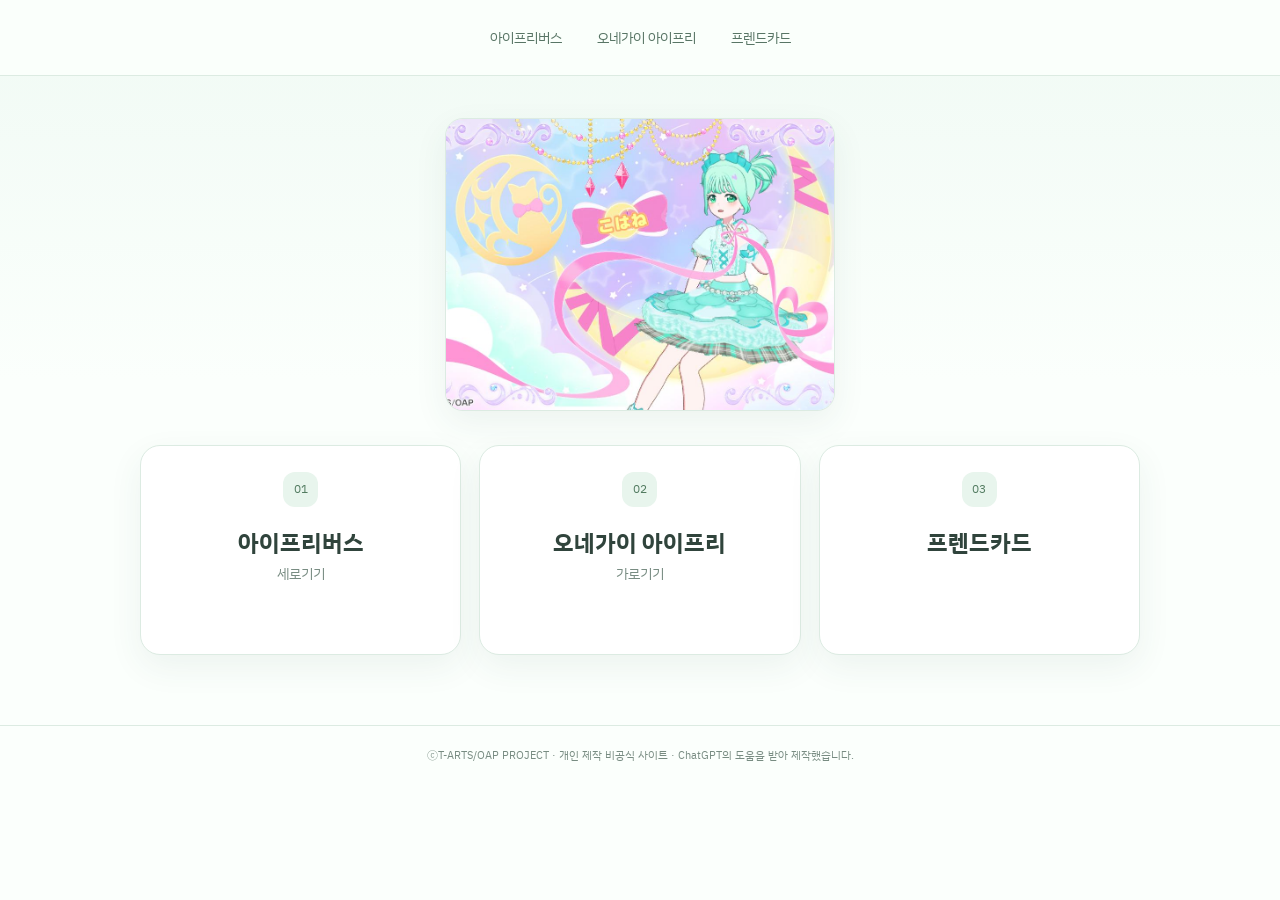
<file: index.html>
<!doctype html>
<html lang="ko">
<head>
  <meta charset="utf-8">
  <meta name="viewport" content="width=device-width, initial-scale=1">
  <title>아이프리 대행</title>
  <link rel="stylesheet" href="style.css?v=3">
</head>
<body>
  <header class="site-header">
    <nav aria-label="주요 메뉴">
      <a href="aipri.html">아이프리버스</a>
      <a href="onegai.html">오네가이 아이프리</a>
      <a href="friendcard.html">프렌드카드</a>
    </nav>
  </header>

  <main class="home-wrap">
    <section class="character-display">
      <img
        src="character.jpg"
        alt="캐릭터 이미지"
        class="character-image"
      >
    </section>

    <section class="page-cards">
      <a class="page-card" href="aipri.html">
        <span class="card-number">01</span>
        <h2>아이프리버스</h2>
        <p>세로기기</p>
      </a>

      <a class="page-card" href="onegai.html">
        <span class="card-number">02</span>
        <h2>오네가이 아이프리</h2>
        <p>가로기기</p>
      </a>

      <a class="page-card" href="friendcard.html">
        <span class="card-number">03</span>
        <h2>프렌드카드</h2>
        <p></p>
      </a>
    </section>
  </main>

  <footer class="site-footer">
    <p>ⒸT-ARTS/OAP PROJECT · 개인 제작 비공식 사이트 · ChatGPT의 도움을 받아 제작했습니다.</p>
  </footer>
</body>
</html>
</file>
<file: style.css>
@import url('https://fonts.googleapis.com/css2?family=IBM+Plex+Sans+KR:wght@400;500;600;700&display=swap');

:root {
  --ink: #30443c;
  --muted: #788c82;
  --line: #dcebe2;
  --paper: #fbfffc;
  --lav: #e2f3e8;
  --pink: #e8f5ed;
  --accent: #78a98b;
  --accent-dark: #47775c;
  --yellow: #f1f7dc;
  --blue: #e5f3ed;
  --shadow: 0 12px 34px rgba(49, 91, 66, .07);
}

* {
  box-sizing: border-box;
}

html {
  min-height: 100%;
}

body {
  margin: 0;
  background: linear-gradient(180deg, #f0faf4 0, #fbfffc 380px);
  color: var(--ink);
  font-family: "IBM Plex Sans KR", sans-serif;
  line-height: 1.65;
  text-align: center;
}

a {
  color: inherit;
  text-decoration: none;
}

/* 상단 메뉴 */
.site-header {
  min-height: 76px;
  padding: 14px 20px;
  display: flex;
  align-items: center;
  justify-content: center;
  border-bottom: 1px solid var(--line);
  background: rgba(251, 255, 252, .92);
}

.site-header nav {
  display: flex;
  justify-content: center;
  align-items: center;
  gap: 7px;
  flex-wrap: wrap;
  width: 100%;
}

.site-header nav a {
  padding: 8px 14px;
  border-radius: 999px;
  font-size: 14px;
  color: #587565;
  text-align: center;
  transition: background .18s, color .18s;
}

.site-header nav a:hover,
.site-header nav a.active {
  background: var(--lav);
  color: var(--accent-dark);
}

/* 메인 영역 */
.home-wrap,
.content-wrap {
  width: min(100% - 36px, 1000px);
  margin: 0 auto;
  text-align: center;
}

.home-wrap {
  padding: 42px 0 70px;
}

/* 중앙 자캐 사진 */
.character-display {
  display: flex;
  justify-content: center;
  align-items: center;
  width: 100%;
  margin: 0 auto 34px;
  padding: 0 12px;
}

.character-image {
  display: block;
  width: 100%;
  max-width: 390px;
  aspect-ratio: 4 / 3;
  object-fit: cover;
  object-position: center;
  border: 1px solid var(--line);
  border-radius: 18px;
  box-shadow: var(--shadow);
  background: #e8f5ed;
}

/* 메인 메뉴 카드 */
.page-cards {
  display: grid;
  grid-template-columns: repeat(3, minmax(0, 1fr));
  gap: 18px;
  text-align: center;
}

.page-card {
  position: relative;
  display: flex;
  flex-direction: column;
  align-items: center;
  justify-content: flex-start;
  min-width: 0;
  min-height: 210px;
  padding: 26px 20px;
  border: 1px solid var(--line);
  border-radius: 20px;
  background: #fff;
  box-shadow: var(--shadow);
  text-align: center;
  transition: transform .18s, border-color .18s, box-shadow .18s;
}

.page-card:hover {
  transform: translateY(-3px);
  border-color: #a7cdb2;
  box-shadow: 0 16px 38px rgba(49, 91, 66, .11);
}

.card-number {
  display: inline-grid;
  place-items: center;
  width: 35px;
  height: 35px;
  flex-shrink: 0;
  border-radius: 12px;
  background: var(--pink);
  color: #527b60;
  font-size: 12px;
}

.page-card h2 {
  font: 700 23px "IBM Plex Sans KR", sans-serif;
  margin: 20px 0 4px;
  overflow-wrap: anywhere;
}

.page-card p {
  color: var(--muted);
  font-size: 14px;
  margin: 0;
  text-align: center;
}

/* 다른 페이지의 제목 영역 */
.content-wrap {
  padding: 36px 0 70px;
}

.page-heading {
  display: flex;
  flex-direction: column;
  align-items: center;
  justify-content: center;
  gap: 12px;
  margin-bottom: 26px;
  text-align: center;
}

.page-heading h1 {
  font: 700 clamp(30px, 5vw, 38px) "IBM Plex Sans KR", sans-serif;
  margin: 0 0 8px;
}

.page-heading p {
  color: var(--muted);
  margin: 0;
  text-align: center;
}

.back-link {
  display: inline-flex;
  justify-content: center;
  font-size: 13px;
  color: var(--accent-dark);
  padding: 9px 13px;
  border: 1px solid var(--line);
  border-radius: 999px;
  background: #fff;
}

/* 콘텐츠 패널 */
.panel {
  padding: 25px;
  margin: 18px 0;
  background: #fff;
  border: 1px solid var(--line);
  border-radius: 19px;
  box-shadow: var(--shadow);
  text-align: center;
}

.panel h2,
.section-title h2 {
  font: 700 22px "IBM Plex Sans KR", sans-serif;
  margin: 0;
  text-align: center;
}

.section-title {
  display: flex;
  flex-direction: column;
  align-items: center;
  justify-content: center;
  gap: 10px;
  margin-bottom: 12px;
  text-align: center;
}

.muted {
  font-size: 14px;
  color: var(--muted);
  margin: 8px 0 18px;
  text-align: center;
}

.tag {
  white-space: nowrap;
  border-radius: 999px;
  background: var(--yellow);
  color: #68764d;
  padding: 5px 10px;
  font-size: 11px;
}

.tag-blue {
  background: var(--blue);
  color: #527565;
}

/* 이미지 갤러리 */
.empty-gallery {
  display: grid;
  grid-template-columns: repeat(3, minmax(0, 1fr));
  gap: 12px;
}

.placeholder-tile {
  min-height: 135px;
  display: flex;
  flex-direction: column;
  align-items: center;
  justify-content: center;
  gap: 4px;
  background: #f7fcf8;
  border: 1px dashed #c8dfce;
  border-radius: 13px;
  color: #527b60;
  text-align: center;
}

.placeholder-tile span {
  font-size: 26px;
  color: #8eb99a;
}

.placeholder-tile b {
  font-size: 14px;
}

.placeholder-tile small {
  font-size: 11px;
  color: #788c82;
}

.photo-gallery {
  display: grid;
  grid-template-columns: repeat(auto-fill, minmax(155px, 1fr));
  gap: 14px;
}

.photo-card {
  overflow: hidden;
  border: 1px solid var(--line);
  border-radius: 12px;
  background: #fff;
  text-align: center;
}

.photo-card img {
  display: block;
  width: 100%;
  height: 170px;
  object-fit: contain;
  background: #f5fbf6;
}

.photo-card .photo-meta {
  padding: 9px;
  text-align: center;
}

.photo-name {
  font-size: 12px;
  overflow-wrap: anywhere;
  margin: 0 0 8px;
  text-align: center;
}

.photo-actions {
  display: flex;
  justify-content: center;
  gap: 6px;
}

.photo-actions button {
  flex: 1;
  padding: 6px 7px;
  border: 1px solid var(--line);
  background: white;
  color: var(--ink);
  border-radius: 7px;
  font: 12px "IBM Plex Sans KR", sans-serif;
  cursor: pointer;
}

.photo-actions button:hover {
  background: var(--lav);
}

.empty-state {
  padding: 28px 10px;
  display: flex;
  flex-direction: column;
  align-items: center;
  gap: 4px;
  color: var(--muted);
  text-align: center;
}

.empty-state span {
  font-size: 32px;
  color: #8eb99a;
}

.empty-state b {
  color: var(--ink);
  font-size: 14px;
}

.empty-state small {
  font-size: 12px;
}

/* 버튼 */
.upload-row {
  display: flex;
  align-items: center;
  justify-content: center;
  gap: 10px;
  flex-wrap: wrap;
}

.upload-button,
.button {
  display: inline-flex;
  align-items: center;
  justify-content: center;
  border: 0;
  border-radius: 10px;
  padding: 10px 16px;
  font: 14px "IBM Plex Sans KR", sans-serif;
  cursor: pointer;
}

.upload-button {
  background: var(--accent);
  color: white;
}

.upload-button:hover {
  background: var(--accent-dark);
}

.button-danger {
  background: #fff0f1;
  color: #a54f60;
  border: 1px solid #f0d4d9;
}

.button-danger:hover {
  background: #ffe4e8;
}

.status {
  font-size: 12px;
  color: var(--muted);
  margin: 13px 0;
  text-align: center;
}

/* 입력 폼 */
textarea,
input {
  width: 100%;
  padding: 11px 12px;
  border: 1px solid #dcebe2;
  border-radius: 9px;
  background: #fbfffc;
  font: 14px "IBM Plex Sans KR", sans-serif;
  color: var(--ink);
  text-align: center;
}

textarea {
  text-align: left;
}

textarea:focus,
input:focus {
  outline: 2px solid #d4eadb;
  border-color: #8eb99a;
}

.field-label {
  display: block;
  margin: 15px 0 7px;
  font-size: 13px;
  color: #587565;
  text-align: center;
}

.form-grid {
  display: grid;
  grid-template-columns: 1fr 1fr;
  gap: 14px;
  margin: 16px 0;
}

.form-grid label {
  font-size: 13px;
  color: #587565;
  text-align: center;
}

.form-grid input {
  display: block;
  margin-top: 7px;
}

/* 하단 문구 */
footer {
  text-align: center;
  padding: 24px 18px;
  border-top: 1px solid var(--line);
  color: #788c82;
  font-size: 11px;
}

.site-footer {
  padding: 20px 12px;
  color: #788c82;
  font-size: 11px;
  line-height: 1.8;
  text-align: center;
}

.site-footer p {
  margin: 0;
  text-align: center;
}

.site-footer span {
  margin: 0 6px;
}

.site-footer .copyright {
  font-size: 11px;
}

/* 모바일 화면 */
@media (max-width: 650px) {
  .site-header {
    min-height: 68px;
    padding: 12px;
  }

  .site-header nav {
    gap: 4px;
  }

  .site-header nav a {
    padding: 8px 10px;
    font-size: 13px;
  }

  .home-wrap,
  .content-wrap {
    width: min(100% - 24px, 1000px);
  }

  .home-wrap {
    padding-top: 30px;
  }

  .character-display {
    margin-bottom: 24px;
  }

  .character-image {
    max-width: 390px;
    border-radius: 15px;
  }

  .page-cards {
    grid-template-columns: 1fr;
    gap: 12px;
  }

  .page-card {
    min-height: 150px;
    padding: 20px;
  }

  .page-card h2 {
    margin-top: 12px;
    font-size: 22px;
  }

  .panel {
    padding: 17px;
  }

  .page-heading h1 {
    font-size: 30px;
  }

  .empty-gallery {
    grid-template-columns: 1fr;
  }

  .placeholder-tile {
    min-height: 95px;
  }

  .form-grid {
    grid-template-columns: 1fr;
  }

  .photo-gallery {
    grid-template-columns: repeat(2, minmax(0, 1fr));
  }

  .site-footer {
    padding: 18px 12px;
    font-size: 10px;
  }
}
</file>
